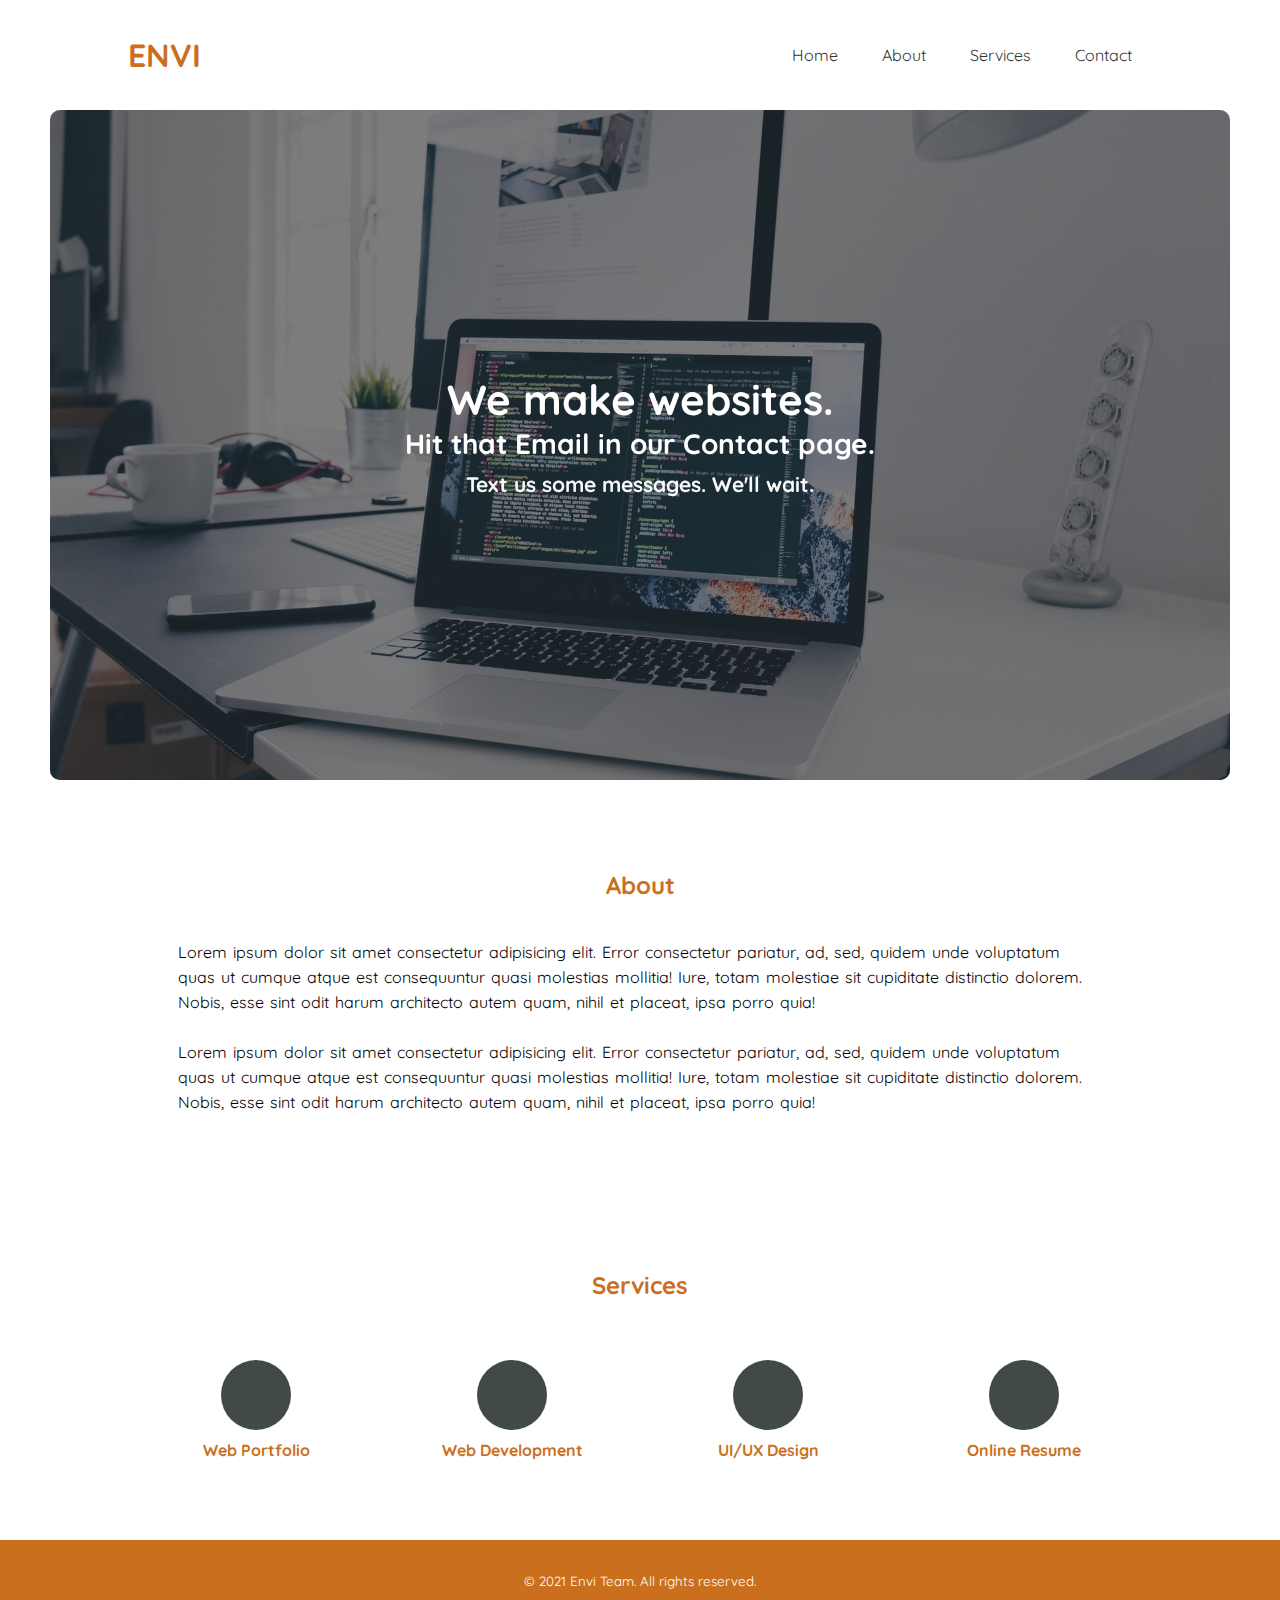
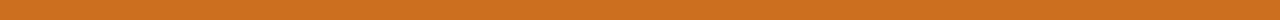
<file: index.html>
<!DOCTYPE html>
<html lang="en">
<head>
    <meta charset="UTF-8">
    <meta http-equiv="X-UA-Compatible" content="IE=edge">
    <meta name="viewport" content="width=device-width, initial-scale=1.0">
    <title>Envi Team</title>
    <link rel="stylesheet" href="src/main.css">
    <link rel="preconnect" href="https://fonts.googleapis.com">
    <link rel="preconnect" href="https://fonts.gstatic.com" crossorigin>
    <link href="https://fonts.googleapis.com/css2?family=Quicksand:wght@400;700&display=swap" rel="stylesheet">
    <link rel="stylesheet" href="https://use.fontawesome.com/releases/v5.15.3/css/all.css" integrity="sha384-SZXxX4whJ79/gErwcOYf+zWLeJdY/qpuqC4cAa9rOGUstPomtqpuNWT9wdPEn2fk" crossorigin="anonymous">
    <script src="https://code.jquery.com/jquery-3.6.0.min.js" integrity="sha256-/xUj+3OJU5yExlq6GSYGSHk7tPXikynS7ogEvDej/m4=" crossorigin="anonymous"></script>
</head>
<body>
    
    <!-- Page Loader -->
    <div class="bg-loader">
        <div class="loader"></div>
    </div>

    <!-- Header -->
    <div id="navbar">
        <header>
            <div class="container">
                <h1>
                    <a href="index.html">
                        <i class="fab fa-codepen lol"></i> ENVI
                    </a>
                </h1>
                <ul>
                    <li><a href="index.html">Home</a></li>
                    <li><a href="about.html">About</a></li>
                    <li><a href="services.html">Services</a></li>
                    <li><a href="contact.html">Contact</a></li>
                </ul>
            </div>
        </header>
    </div>

    <!-- Banner -->
    <section class="banner">
        <h2>
            We make websites.
            <p class="par">Hit that Email in our Contact page.</p>
            <p class="par-2">Text us some messages. We'll wait.</p>
        </h2>
    </section>

    <!-- About -->
    <section class="about">
        <div class="container">
            <h2>About</h2>
            <p>
                Lorem ipsum dolor sit amet consectetur adipisicing elit. Error consectetur pariatur, ad, sed, quidem unde voluptatum quas ut cumque atque est consequuntur quasi molestias mollitia! Iure, totam molestiae sit cupiditate distinctio dolorem. Nobis, esse sint odit harum architecto autem quam, nihil et placeat, ipsa porro quia!
            </p>
            <p>
                Lorem ipsum dolor sit amet consectetur adipisicing elit. Error consectetur pariatur, ad, sed, quidem unde voluptatum quas ut cumque atque est consequuntur quasi molestias mollitia! Iure, totam molestiae sit cupiditate distinctio dolorem. Nobis, esse sint odit harum architecto autem quam, nihil et placeat, ipsa porro quia!
            </p>
        </div>
    </section>

    <section class="services">
        <div class="container">
            <h2>Services</h2>
            <div class="box">
                <div class="col-4">
                    <div class="icon">
                        <i class="far fa-window-maximize"></i>
                    </div>
                    <h4>Web Portfolio</h4>
                </div>
                <div class="col-4">
                    <div class="icon">
                        <i class="fas fa-laptop-code"></i>
                    </div>
                    <h4>Web Development</h4>
                </div>
                <div class="col-4">
                    <div class="icon">
                        <i class="fas fa-pencil-ruler"></i>
                    </div>
                    <h4>UI/UX Design</h4>
                </div>
                <div class="col-4">
                    <div class="icon">
                        <i class="far fa-file"></i>
                    </div>
                    <h4>Online Resume</h4>
                </div>
            </div>
        </div>
    </section>

    <!-- Footer -->
    <footer>
        <div class="container">
            <small>&copy; 2021 Envi Team. All rights reserved.</small>
        </div>
    </footer>

    <script type="text/javascript">
        $(document).ready(function(){
            $(".bg-loader").hide();
        });
    </script>

</body>
</html>
</file>
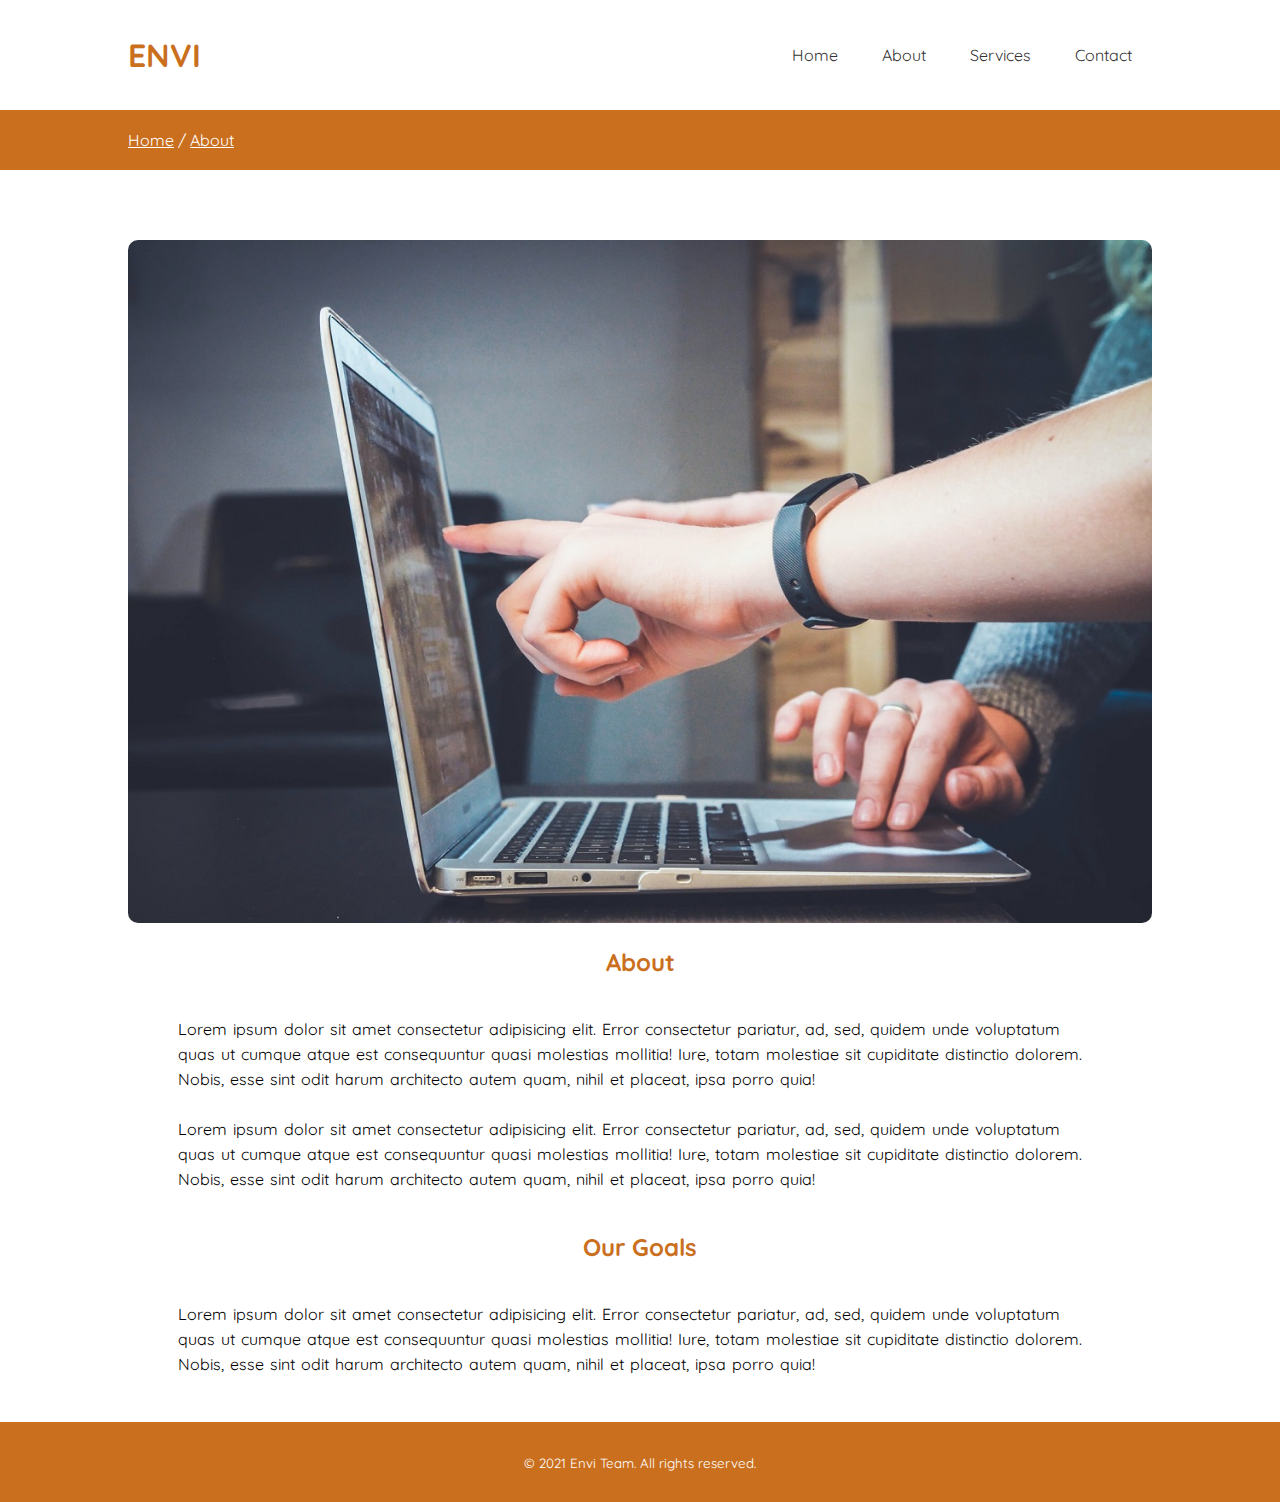
<file: about.html>
<!DOCTYPE html>
<html lang="en">
<head>
    <meta charset="UTF-8">
    <meta http-equiv="X-UA-Compatible" content="IE=edge">
    <meta name="viewport" content="width=device-width, initial-scale=1.0">
    <title>Envi Team</title>
    <link rel="stylesheet" href="src/main.css">
    <link rel="preconnect" href="https://fonts.googleapis.com">
    <link rel="preconnect" href="https://fonts.gstatic.com" crossorigin>
    <link href="https://fonts.googleapis.com/css2?family=Quicksand:wght@400;700&display=swap" rel="stylesheet">
    <link rel="stylesheet" href="https://use.fontawesome.com/releases/v5.15.3/css/all.css" integrity="sha384-SZXxX4whJ79/gErwcOYf+zWLeJdY/qpuqC4cAa9rOGUstPomtqpuNWT9wdPEn2fk" crossorigin="anonymous">
    <script src="https://code.jquery.com/jquery-3.6.0.min.js" integrity="sha256-/xUj+3OJU5yExlq6GSYGSHk7tPXikynS7ogEvDej/m4=" crossorigin="anonymous"></script>
</head>
<body>
    
    <!-- Page Loader -->
    <div class="bg-loader">
        <div class="loader"></div>
    </div>

    <!-- Header -->
    <div id="navbar">
        <header>
            <div class="container">
                <h1>
                    <a href="index.html">
                        <i class="fab fa-codepen lol"></i> ENVI
                    </a>
                </h1>
                <ul>
                    <li><a href="index.html">Home</a></li>
                    <li><a href="about.html">About</a></li>
                    <li><a href="services.html">Services</a></li>
                    <li><a href="contact.html">Contact</a></li>
                </ul>
            </div>
        </header>
    </div>

    <!-- Label -->
    <section class="label">
        <div class="container">
            <p><a href="index.html">Home</a> / <a href="about.html">About</a></p>
        </div>
    </section>

    <!-- About -->
    <section class="about">
        <div class="container">
            <img src="img/deaks.jpg" alt="code-2" width="100%" style="border-radius: 10px;">
            <h2>About</h2>
            <p>
                Lorem ipsum dolor sit amet consectetur adipisicing elit. Error consectetur pariatur, ad, sed, quidem unde voluptatum quas ut cumque atque est consequuntur quasi molestias mollitia! Iure, totam molestiae sit cupiditate distinctio dolorem. Nobis, esse sint odit harum architecto autem quam, nihil et placeat, ipsa porro quia!
            </p>
            <p>
                Lorem ipsum dolor sit amet consectetur adipisicing elit. Error consectetur pariatur, ad, sed, quidem unde voluptatum quas ut cumque atque est consequuntur quasi molestias mollitia! Iure, totam molestiae sit cupiditate distinctio dolorem. Nobis, esse sint odit harum architecto autem quam, nihil et placeat, ipsa porro quia!
            </p>
        </div>
    </section>

    <!-- Goals -->
    <section class="goals">
        <div class="container">
            <h2>Our Goals</h2>
            <p>
                Lorem ipsum dolor sit amet consectetur adipisicing elit. Error consectetur pariatur, ad, sed, quidem unde voluptatum quas ut cumque atque est consequuntur quasi molestias mollitia! Iure, totam molestiae sit cupiditate distinctio dolorem. Nobis, esse sint odit harum architecto autem quam, nihil et placeat, ipsa porro quia!
            </p>
        </div>
    </section>

    <!-- Footer -->
    <footer id="footer">
        <div class="container">
            <small>&copy; 2021 Envi Team. All rights reserved.</small>
        </div>
    </footer>

    <script type="text/javascript">
        $(document).ready(function(){
            $(".bg-loader").hide();
        });
    </script>

</body>
</html>
</file>
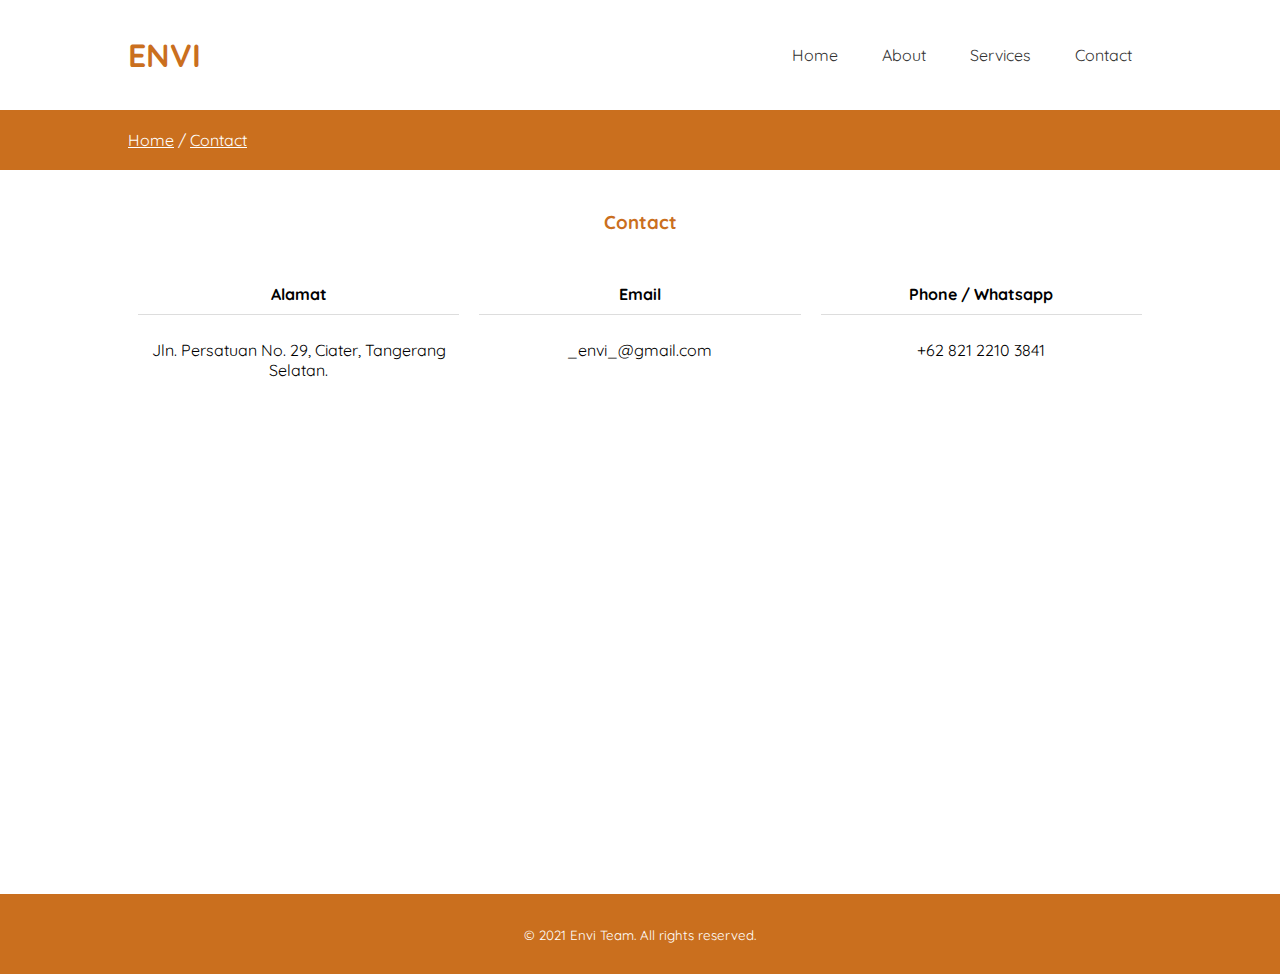
<file: contact.html>
<!DOCTYPE html>
<html lang="en">
<head>
    <meta charset="UTF-8">
    <meta http-equiv="X-UA-Compatible" content="IE=edge">
    <meta name="viewport" content="width=device-width, initial-scale=1.0">
    <title>Envi Team</title>
    <link rel="stylesheet" href="src/main.css">
    <link rel="preconnect" href="https://fonts.googleapis.com">
    <link rel="preconnect" href="https://fonts.gstatic.com" crossorigin>
    <link href="https://fonts.googleapis.com/css2?family=Quicksand:wght@400;700&display=swap" rel="stylesheet">
    <link rel="stylesheet" href="https://use.fontawesome.com/releases/v5.15.3/css/all.css" integrity="sha384-SZXxX4whJ79/gErwcOYf+zWLeJdY/qpuqC4cAa9rOGUstPomtqpuNWT9wdPEn2fk" crossorigin="anonymous">
    <script src="https://code.jquery.com/jquery-3.6.0.min.js" integrity="sha256-/xUj+3OJU5yExlq6GSYGSHk7tPXikynS7ogEvDej/m4=" crossorigin="anonymous"></script>
</head>
<body>
    
    <!-- Page Loader -->
    <div class="bg-loader">
        <div class="loader"></div>
    </div>

    <!-- Header -->
    <div id="navbar">
        <header>
            <div class="container">
                <h1>
                    <a href="index.html">
                        <i class="fab fa-codepen lol"></i> ENVI
                    </a>
                </h1>
                <ul>
                    <li><a href="index.html">Home</a></li>
                    <li><a href="about.html">About</a></li>
                    <li><a href="services.html">Services</a></li>
                    <li><a href="contact.html">Contact</a></li>
                </ul>
            </div>
        </header>
    </div>

    <!-- Label -->
    <section class="label">
        <div class="container">
            <p><a href="index.html">Home</a> / <a href="contact.html">Contact</a></p>
        </div>
    </section>

    <!-- Contact -->
    <section id="contact">
        <div class="container">
            <h3>Contact</h3>
            <div class="col-3">
                <h4><i class="fas fa-compass"></i> Alamat</h4>
                <p>Jln. Persatuan No. 29, Ciater, Tangerang Selatan.</p>
            </div>
            <div class="col-3">
                <h4><i class="fas fa-envelope-square"></i> Email</h4>
                <p>_envi_@gmail.com</p>
            </div>
            <div class="col-3">
                <h4><i class="fab fa-whatsapp-square"></i> Phone / Whatsapp</h4>
                <p>+62 821 2210 3841</p>
            </div>
            <iframe src="https://www.google.com/maps/embed?pb=!1m18!1m12!1m3!1d15862.574305950178!2d106.69384963530501!3d-6.310467599185031!2m3!1f0!2f0!3f0!3m2!1i1024!2i768!4f13.1!3m3!1m2!1s0x2e69e549abd7278f%3A0x145d45975ac052c3!2sJl.%20Persatuan%20No.29%2C%20RT.2%2FRW.3%2C%20Ciater%2C%20Kec.%20Serpong%2C%20Kota%20Tangerang%20Selatan%2C%20Banten%2015310!5e0!3m2!1sid!2sid!4v1625661760744!5m2!1sid!2sid" width="100%" height="450" style="border:0; margin-top: 30px; border-radius: 10px;" allowfullscreen="" loading="lazy"></iframe>
        </div>
    </section>

    <!-- Footer -->
    <footer id="footer">
        <div class="container">
            <small>&copy; 2021 Envi Team. All rights reserved.</small>
        </div>
    </footer>

    <script type="text/javascript">
        $(document).ready(function(){
            $(".bg-loader").hide();
        });
    </script>

</body>
</html>
</file>
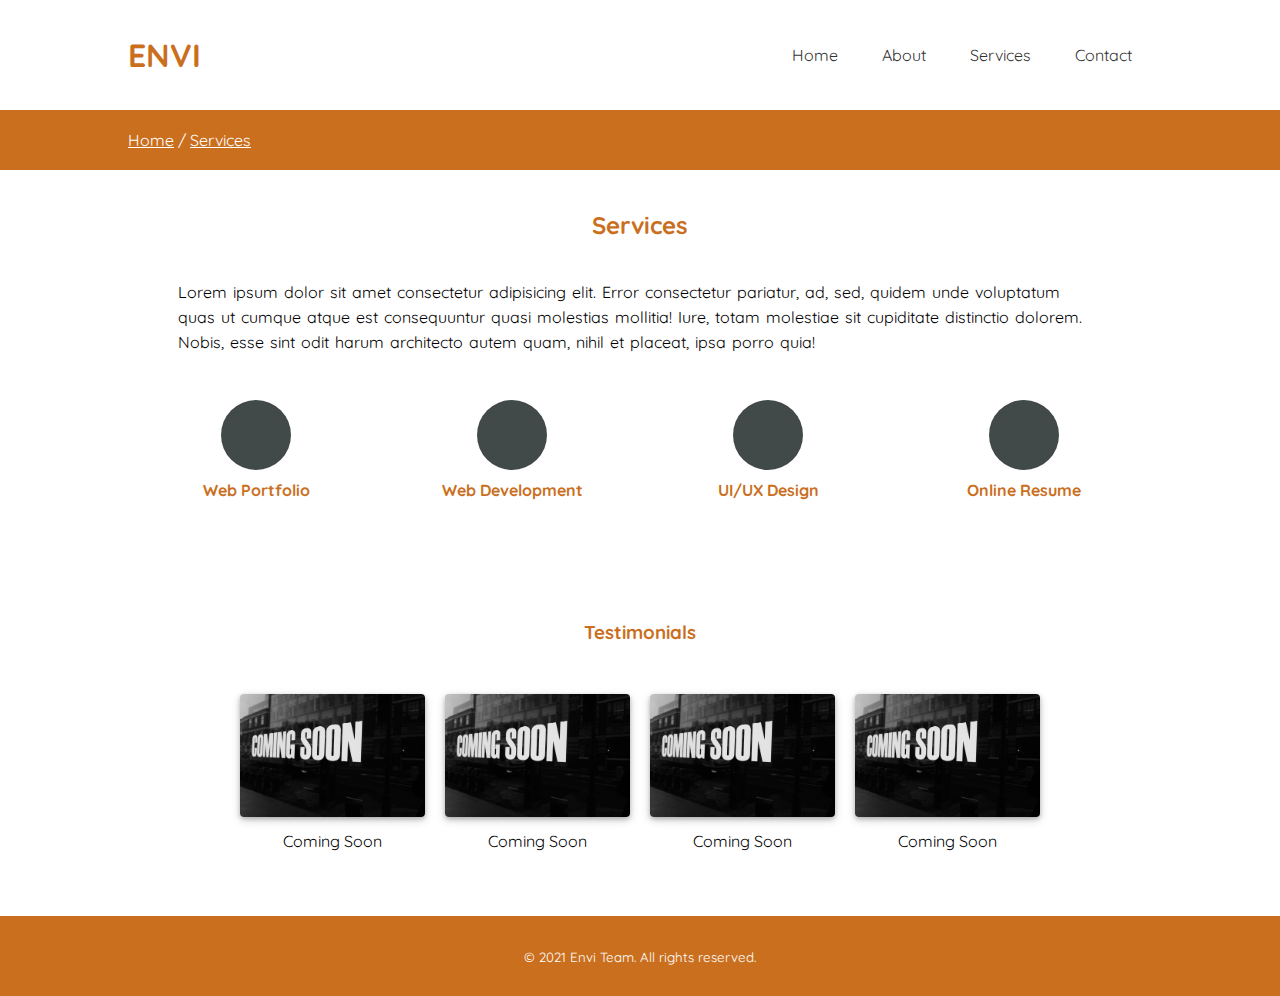
<file: services.html>
<!DOCTYPE html>
<html lang="en">
<head>
    <meta charset="UTF-8">
    <meta http-equiv="X-UA-Compatible" content="IE=edge">
    <meta name="viewport" content="width=device-width, initial-scale=1.0">
    <title>Envi Team</title>
    <link rel="stylesheet" href="src/main.css">
    <link rel="preconnect" href="https://fonts.googleapis.com">
    <link rel="preconnect" href="https://fonts.gstatic.com" crossorigin>
    <link href="https://fonts.googleapis.com/css2?family=Quicksand:wght@400;700&display=swap" rel="stylesheet">
    <link rel="stylesheet" href="https://use.fontawesome.com/releases/v5.15.3/css/all.css" integrity="sha384-SZXxX4whJ79/gErwcOYf+zWLeJdY/qpuqC4cAa9rOGUstPomtqpuNWT9wdPEn2fk" crossorigin="anonymous">
    <script src="https://code.jquery.com/jquery-3.6.0.min.js" integrity="sha256-/xUj+3OJU5yExlq6GSYGSHk7tPXikynS7ogEvDej/m4=" crossorigin="anonymous"></script>
</head>
<body>
    
    <!-- Page Loader -->
    <div class="bg-loader">
        <div class="loader"></div>
    </div>

    <!-- Header -->
    <div id="navbar">
        <header>
            <div class="container">
                <h1>
                    <a href="index.html">
                        <i class="fab fa-codepen lol"></i> ENVI
                    </a>
                </h1>
                <ul>
                    <li><a href="index.html">Home</a></li>
                    <li><a href="about.html">About</a></li>
                    <li><a href="services.html">Services</a></li>
                    <li><a href="contact.html">Contact</a></li>
                </ul>
            </div>
        </header>
    </div>

    <!-- Label -->
    <section class="label">
        <div class="container">
            <p><a href="index.html">Home</a> / <a href="services.html">Services</a></p>
        </div>
    </section>

    <!-- Services -->
    <section class="services-2">
        <div class="container">
            <h2>Services</h2>
            <p>
                Lorem ipsum dolor sit amet consectetur adipisicing elit. Error consectetur pariatur, ad, sed, quidem unde voluptatum quas ut cumque atque est consequuntur quasi molestias mollitia! Iure, totam molestiae sit cupiditate distinctio dolorem. Nobis, esse sint odit harum architecto autem quam, nihil et placeat, ipsa porro quia!
            </p>
            <div class="box">
                <div class="col-4-2">
                    <div class="icon-2">
                        <i class="far fa-window-maximize"></i>
                    </div>
                    <h4>Web Portfolio</h4>
                </div>
                <div class="col-4-2">
                    <div class="icon-2">
                        <i class="fas fa-laptop-code"></i>
                    </div>
                    <h4>Web Development</h4>
                </div>
                <div class="col-4-2">
                    <div class="icon-2">
                        <i class="fas fa-pencil-ruler"></i>
                    </div>
                    <h4>UI/UX Design</h4>
                </div>
                <div class="col-4-2">
                    <div class="icon-2">
                        <i class="far fa-file"></i>
                    </div>
                    <h4>Online Resume</h4>
                </div>
            </div>

            <section id="projects">
                <div class="container">
                    <h3>Testimonials</h3>
                    <div class="col-4-3">
                        <a href="https://github.com/yanwarsp/project-pbo">
                            <img src="img/coming-soon.jpg" alt="codingan">
                        </a>
                        <span>Coming Soon</span>
                    </div>
                    <div class="col-4-3">
                        <a href="https://github.com/kevinopee/Face-Detector-Robot">
                            <img src="img/coming-soon.jpg" alt="codingan">
                        </a>
                        <span>Coming Soon</span>
                    </div>
                    <div class="col-4-3">
                        <a href="https://kevinopee.github.io">
                            <img src="img/coming-soon.jpg" alt="codingan">
                        </a>
                        <span>Coming Soon</span>
                    </div>
                    <div class="col-4-3">
                        <a href="">
                            <img src="img/coming-soon.jpg" alt="codingan">
                        </a>
                        <span>Coming Soon</span>
                    </div>
                </div>
            </section>
        </div>
    </section>

    <!-- Footer -->
    <footer id="footer">
        <div class="container">
            <small>&copy; 2021 Envi Team. All rights reserved.</small>
        </div>
    </footer>

    <script type="text/javascript">
        $(document).ready(function(){
            $(".bg-loader").hide();
        });
    </script>

</body>
</html>
</file>
<file: src/main.css>
* {
    padding: 0;
    margin: 0;
    font-family: 'Quicksand', sans-serif;
}

html {
    scroll-behavior: smooth;
}

body {
    background-color: #fff;
    height: 100%;
}

.container {
    width: 80%;
    margin: 0 auto;
}

.container::after {
    content: '';
    display: block;
    clear: both;
}

#navbar {
    position: sticky;
    top: 0%;
    width: auto;
    z-index: 515;
    margin: 20px 0px;
    background-color: #fff;
}

#navbar header h1 {
    float: left;
    padding: 15px 0;
}

#navbar header h1 a {
    color: #CA6F1E;
    text-decoration: none;
}

/* header h1 a:hover {
    color: #ddd;
    transition: 0.3s;
} */

#navbar header h1 a .lol {
    color: #616a6b;
    animation: spin 5s linear infinite;
}

#navbar header h1 a .lol:hover {
    color: #CA6F1E;
    transition-timing-function: ease-in-out;
    transition: 0.3s;
    transform: scale(1.1);
}

#navbar header ul {
    float: right;
}

#navbar header ul li {
    display: inline-block;
}

#navbar header ul li a {
    display: flex;
    padding: 25px 20px;
    text-decoration: none;
    color: #333;
}

#navbar header ul li a:hover {
    color: #CA6F1E;
    transition-timing-function: ease-in-out;
    transition: 0.3s;
    transform: scale(1.2);
}

.banner {
    position: relative;
    display: flex;
    justify-content: center;
    align-items: center;
    width: auto;
    height: 70vh;
    margin: 0px 50px;
    border-radius: 10px;
    background-image: url('../img/code.jpg');
    background-size: cover;
    filter: blur(0.5px);
    -webkit-filter: blur(0.5px);
    background-position: center;
    background-repeat: no-repeat;
    background-size: cover;
}

.banner::after {
    content: '';
    display: block;
    position: absolute;
    border-radius: 10px;
    top: 0;
    left: 0;
    right: 0;
    bottom: 0;
    background-color: rgba(42, 42, 42, 0.6);
}

.banner h2 {
    font-size: 42px;
    color: #fff;
    z-index: 1;
}

.banner .par {
    font-size: 28px;
    color: #fff;
}

.banner .par-2 {
    padding-top: 10px;
    font-size: 21px;
    color: rgb(248, 248, 248);
}

section {
    padding: 20px 0;
}

section h2, h3{
    text-align: center;
    padding: 20px 0;
    color: #CA6F1E;
    margin-bottom: 20px;
}

.services-2 h3 {
    margin-top: 50px;
}

.about,
.services {
    margin-top: 20px;
    padding: 50px 0;
}

.about p {
    padding: 0 50px 25px 50px;
    word-spacing: 2px;
    line-height: 25px;
}

.goals p {
    padding: 0 50px 25px 50px;
    word-spacing: 2px;
    line-height: 25px;
}

.goals {
    margin-top: -75px;
}

.services {
    margin-top: 10px;
}

.services-2 p{
    padding: 0 50px 25px 50px;
    word-spacing: 2px;
    line-height: 25px;
}

.box {
    color: #CA6F1E;
}

.box::after {
    content: '';
    display: block;
    clear: both;
}

.box .col-4,
.box .col-4-2 {
    width: 25%;
    padding: 20px;
    box-sizing: border-box;
    text-align: center;
    float: left;
}

.box .col-4 h4,
.box .col-4-2 h4 {
    margin: 10px 0;
}

.icon {
    width: 70px;
    height: 70px;
    margin: 0 auto;
    border-radius: 50%;
    text-align: center;
    line-height: 70px;
    font-size: 20px;
    background-color: #424949;
}

.icon-2 {
    width: 70px;
    height: 70px;
    margin: 0 auto;
    border-radius: 50%;
    text-align: center;
    line-height: 70px;
    font-size: 20px;
    background-color: #424949;
}

/* Footer */

footer {
    margin-top: auto;
    background-color: #CA6F1E;
    padding: 30px;
    text-align: center;
}

footer small {
    color: #fff;
}

.bg-loader {
    background-color: #eee;
    position: fixed;
    top: 0;
    left: 0;
    right: 0;
    bottom: 0;
    z-index: 9999;
    display: flex;
    justify-content: center;
    align-items: center;
}

.bg-loader .loader {
    width: 100px;
    height: 100px;
    border: 3px solid #fff;
    border-radius: 50%;
    border-top-color: #CA6F1E;
    border-right-color: #CA6F1E;
    border-bottom-color: #CA6F1E;
    animation: spin 0.9s linear infinite;
}

.label {
    /* margin: 0 20px; */
    background-color: #CA6F1E;
    color: #fff;
    /* border-radius: 30px; */
}

.label p a {
    color: #fff;
}

.col-4-3 {
    max-width: 25%;
    box-sizing: border-box;
    padding: 10px;
    float: left;
    text-align: center;
    margin-bottom: 15px;
}

.col-4-3 img {
    width: 100%;
    border-radius: 4px;
    box-shadow: 0 2px 4px 0 rgba(0, 0, 0, 0.2), 0 3px 10px 0 rgba(0, 0, 0, 0.19);
    margin-bottom: 10px;
}

.col-4-3 a:hover img{
    transition: 0.4s;
    transform: scale(1.04);
}

.col-3 {
    width: 33.33%;
    box-sizing: border-box;
    float: left;
    text-align: center;
    /* padding: 20px; */
    padding: 10px 10px;
}

.col-3 h4 {
    padding-bottom: 10px;
    border-bottom: 1px solid #ddd;
    margin-bottom: 25px;
}

@keyframes spin {
    100% {
        transform: rotate(360deg);
    }
}

@media (max-width: 768px){
    .col-3 {
        width: 100%;
    }
}

@media screen and (max-width: 768px) {
    .container {
        width: 90%;
    }

    #navbar header h1 {
        text-align: center;
        float: none;
        transition: 0.3s;
    }

    #navbar header ul {
        text-align: center;
        float: none;
        transition: 0.3s;
    }

    .banner h2 {
        font-size: 28px;
        color: #fff;
        z-index: 1;
        transition: 0.3s;
    }
    
    .banner .par {
        font-size: 20px;
        color: #fff;
        transition: 0.3s;
    }
    
    .banner .par-2 {
        padding-top: 10px;
        font-size: 14px;
        color: rgb(248, 248, 248);
        transition: 0.3s;
    }

    .box .col-4,
    .box .col-4-2 {
        width: 100%;
        float: none;
        margin-bottom: 20px;
    }

    .services-2 p{
        display: none;
    }
}
</file>
